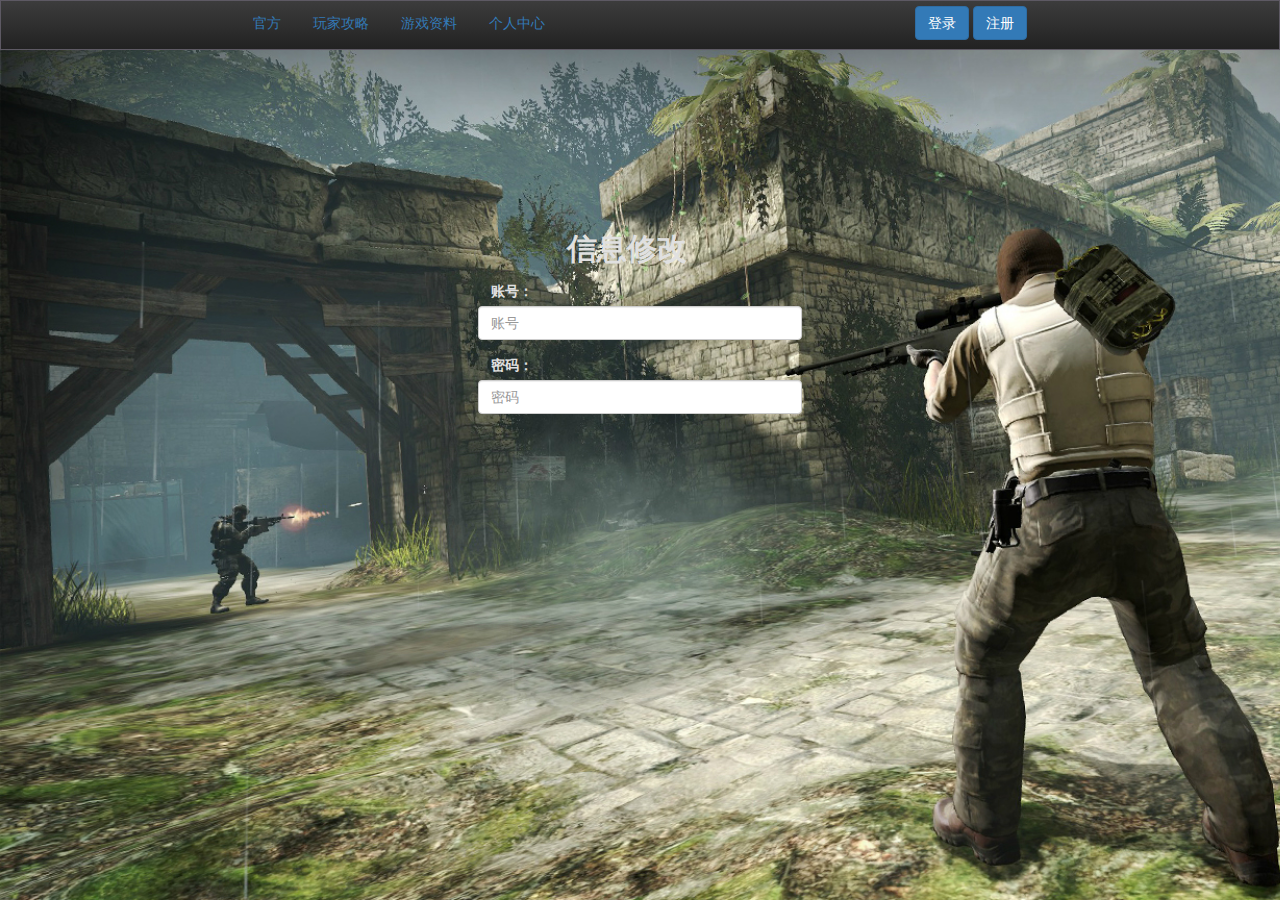
<file: gr.html>
<!DOCTYPE html>
<html lang="en">
<head>
    <meta charset="UTF-8">
    <meta http-equiv="X-UA-Compatible" content="IE=edge">
    <meta name="renderer" content="webkit">
    <meta name="viewport" content="width=device-width, initial-scale=1.0,maximum-scale=1.0,minimum=1.0,user-scalable=no">
    <link rel="shortcut icon" href="image/ooopic_1507533377.ico">
    <title>个人中心</title>
    <link rel="stylesheet" href="css/bootstrap.min.css" type="text/css">
    <link rel="stylesheet" href="css/gr.css">
    <link rel="stylesheet" href="css/style.css" type="text/css">
</head>
<body>
<!--导航页-->
<nav class="navbar navbar-inverse">
    <ul class="nav nav-pills" id="dis">
        <li role="presentation" class="active"><a href="index.html">官方</a></li>
        <li role="presentation"><a href="gl.html">玩家攻略</a></li>
        <li role="presentation"><a href="zl.html">游戏资料</a></li>
        <li role="presentation"><a href="gr.html">个人中心</a></li>
    </ul>
    <!-- 登录 -->
    <button type="button" class="btn btn-primary" data-toggle="modal" data-target=".bs-example-modal-sm">登录</button>
    <!--登录用户-->
    <div class="modal fade bs-example-modal-sm" tabindex="-1" role="dialog" aria-labelledby="mySmallModalLabel" id="dd" aria-hidden='true' data-backdrop='static'>
        <div class="modal-dialog modal-sm" role="document">
            <div class="modal-content">
                <div class="modal-header">
                    <button type="button" class="close" data-dismiss="modal" aria-hidden="true">
                        &times;
                    </button>
                    <h4 class="modal-title" id="myModalLabel">
                        登录
                    </h4>
                </div>
                <form action="" method="post">
                    <div class="form-group">
                        <label for="exampleInputEmail1">用户账号</label>
                        <input type="text" class="form-control" value="" id="exampleInputEmail1" placeholder="请输入用户账号" name="Name">
                    </div>
                    <div class="form-group">
                        <label for="exampleInputPassword1">用户密码</label>
                        <input type="password" class="form-control" id="exampleInputPassword1" placeholder="请输入用户密码" name="password">
                    </div>
                    <div class="modal-footer">
                        <button type="button" class="btn btn-default" data-dismiss="modal">关闭
                        </button>
                        <button type="submit" class="btn btn-default">提交</button>
                    </div>
                </form>
            </div>
        </div>
    </div>
    <!--注册-->
    <button type="button" class="btn btn-primary" data-toggle="modal" data-target=".bs-example-modal-sx">注册</button>
    <!--注册界面-->
    <div class="modal fade bs-example-modal-sx" tabindex="-1" role="dialog" aria-labelledby="mySmallModalLabel" id="qq" aria-hidden='true' data-backdrop='static'>
        <div class="modal-dialog modal-sm" role="document">
            <div class="modal-content">
                <div class="modal-header">
                    <button type="button" class="close" data-dismiss="modal" aria-label="Close"><span aria-hidden="true">&times;</span></button>
                    <h4 class="modal-title">注册</h4>
                </div>
                <form class="modal-body" action="" method="post">
                    <label for="exampleInputEmail1">用户账号</label>
                    <input type="text" class="form-control" id="exampleInputEmail2" placeholder="请输入用户账号" name="name">
                    <label for="exampleInputPassword1">用户密码</label>
                    <input type="password" class="form-control" id="exampleInputPassword2" placeholder="请输入用户密码" name="password">
                    <label for="exampleInputPassword1">确定用户密码</label>
                    <input type="password" class="form-control" id="exampleInputPassword2" placeholder="确定用户密码" name="password">
                    <label for="exampleInputPassword1">邮箱</label>
                    <input type="email" class="form-control" id="exampleInputPassword2" placeholder="请输入邮箱" name="email">
                    <label for="exampleInputPassword1">手机号</label>
                    <input type="text" class="form-control" id="exampleInputPassword2" placeholder="请输入手机号" name="shouji">
                    <div class="modal-footer">
                        <button type="button" class="btn btn-default" data-dismiss="modal">关闭</button>
                        <button type="submit" class="btn btn-primary">提交</button>
                    </div>
                </form>
            </div>
        </div>
    </div>
    <!--当缩小一定界面出现分行-->
    <button class="navbar-toggle" type="button" data-toggle="collapse" data-target=".bs-navbar-collapse" id="bl">
        <span class="sr-only">Toggle navigation</span>
        <span class="icon-bar"></span>
        <span class="icon-bar"></span>
        <span class="icon-bar"></span>
    </button>
</nav>
<!--个人中心-->
<form class="form-horizontal" action="" method="post">
    <p>信息修改</p>
    <div class="form-group">
        <label for="exampleInputEmail1">账号：</label>
        <input type="email" class="form-control" id="exampleInputEmail1" placeholder="账号">
    </div>
    <div class="form-group">
        <label for="exampleInputPassword1">密码：</label>
        <input type="password" class="form-control" id="exampleInputPassword1" placeholder="密码">
    </div>
</form>

<script src="js/jquery-3.3.1.min.js"></script>
<script src="js/style.js" type="text/javascript"></script>
<script src="js/bootstrap.min.js" type="text/javascript"></script>
</body>
</html>
</file>
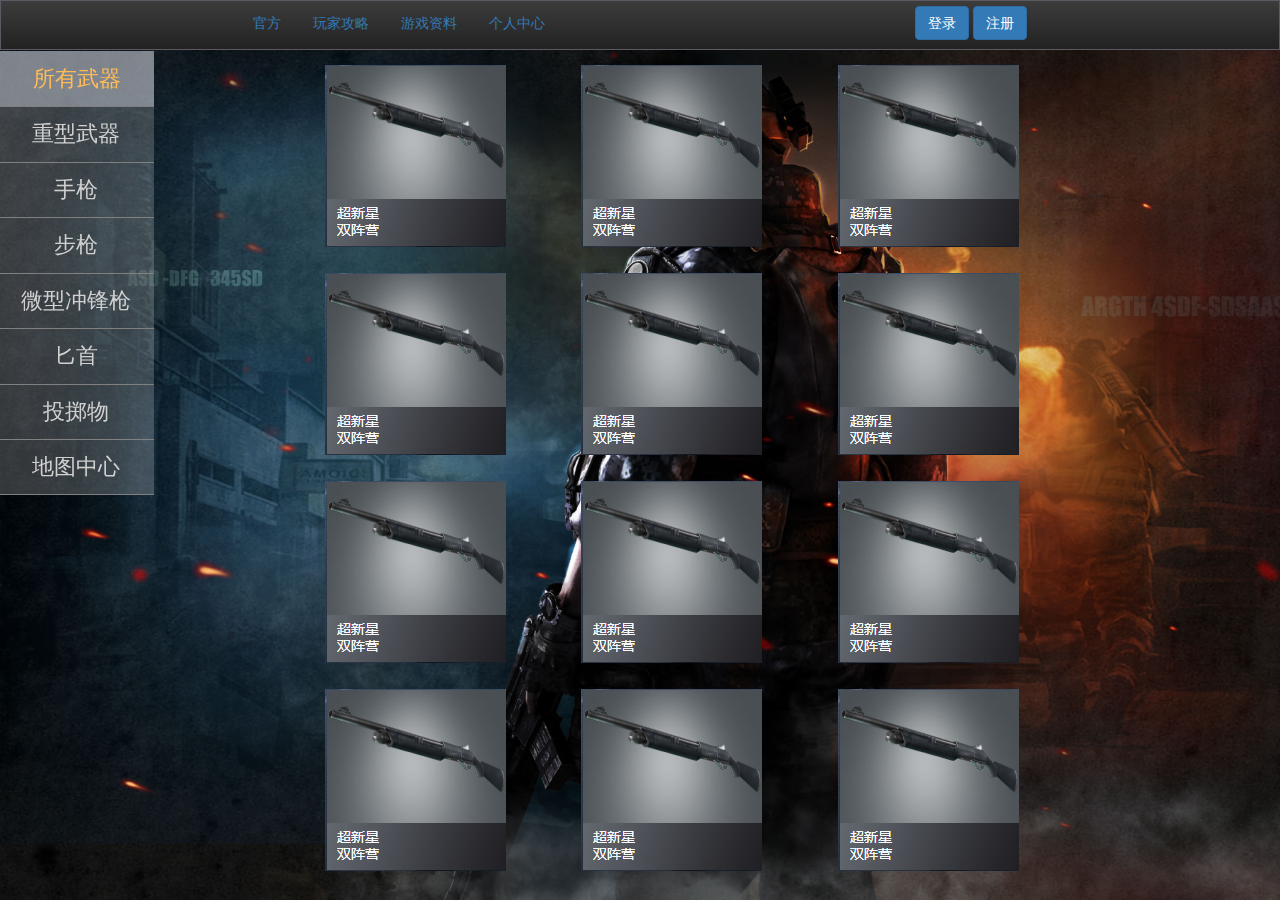
<file: zl.html>
<!DOCTYPE html>
<html lang="en">
<head>
    <meta charset="UTF-8">
    <meta http-equiv="X-UA-Compatible" content="IE=edge">
    <meta name="renderer" content="webkit">
    <meta name="viewport" content="width=device-width, initial-scale=1.0,maximum-scale=1.0,minimum=1.0,user-scalable=no">
    <link rel="shortcut icon" href="image/ooopic_1507533377.ico">
    <title>游戏资料</title>
    <link rel="stylesheet" href="css/bootstrap.min.css" type="text/css">
    <link rel="stylesheet" href="css/zl.css">
    <link rel="stylesheet" href="css/style.css" type="text/css">


</head>
<body>
<nav class="navbar navbar-inverse">
    <ul class="nav nav-pills" id="dis">
        <li role="presentation" class="active"><a href="index.html">官方</a></li>
        <li role="presentation"><a href="gl.html">玩家攻略</a></li>
        <li role="presentation"><a href="zl.html">游戏资料</a></li>
        <li role="presentation"><a href="gr.html">个人中心</a></li>
    </ul>
    <!-- 登录 -->
    <button type="button" class="btn btn-primary" data-toggle="modal" data-target=".bs-example-modal-sm">登录</button>
    <!--登录用户-->
    <div class="modal fade bs-example-modal-sm" tabindex="-1" role="dialog" aria-labelledby="mySmallModalLabel" id="dd" aria-hidden='true' data-backdrop='static'>
        <div class="modal-dialog modal-sm" role="document">
            <div class="modal-content">
                <div class="modal-header">
                    <button type="button" class="close" data-dismiss="modal" aria-hidden="true">
                        &times;
                    </button>
                    <h4 class="modal-title" id="myModalLabel">
                        登录
                    </h4>
                </div>
                <form action="" method="post">
                    <div class="form-group">
                        <label for="exampleInputEmail1">用户账号</label>
                        <input type="text" class="form-control" value="" id="exampleInputEmail1" placeholder="请输入用户账号" name="Name">
                    </div>
                    <div class="form-group">
                        <label for="exampleInputPassword1">用户密码</label>
                        <input type="password" class="form-control" id="exampleInputPassword1" placeholder="请输入用户密码" name="password">
                    </div>
                    <div class="modal-footer">
                        <button type="button" class="btn btn-default" data-dismiss="modal">关闭
                        </button>
                        <button type="submit" class="btn btn-default">提交</button>
                    </div>
                </form>
            </div>
        </div>
    </div>
    <!--注册-->
    <button type="button" class="btn btn-primary" data-toggle="modal" data-target=".bs-example-modal-sx">注册</button>
    <!--注册界面-->
    <div class="modal fade bs-example-modal-sx" tabindex="-1" role="dialog" aria-labelledby="mySmallModalLabel" id="qq" aria-hidden='true' data-backdrop='static'>
        <div class="modal-dialog modal-sm" role="document">
            <div class="modal-content">
                <div class="modal-header">
                    <button type="button" class="close" data-dismiss="modal" aria-label="Close"><span aria-hidden="true">&times;</span></button>
                    <h4 class="modal-title">注册</h4>
                </div>
                <form class="modal-body" action="" method="post">
                    <label for="exampleInputEmail1">用户账号</label>
                    <input type="text" class="form-control" id="exampleInputEmail2" placeholder="请输入用户账号" name="name">
                    <label for="exampleInputPassword1">用户密码</label>
                    <input type="password" class="form-control" id="exampleInputPassword2" placeholder="请输入用户密码" name="password">
                    <label for="exampleInputPassword1">确定用户密码</label>
                    <input type="password" class="form-control" id="exampleInputPassword2" placeholder="确定用户密码" name="password">
                    <label for="exampleInputPassword1">邮箱</label>
                    <input type="email" class="form-control" id="exampleInputPassword2" placeholder="请输入邮箱" name="email">
                    <label for="exampleInputPassword1">手机号</label>
                    <input type="text" class="form-control" id="exampleInputPassword2" placeholder="请输入手机号" name="shouji">
                    <div class="modal-footer">
                        <button type="button" class="btn btn-default" data-dismiss="modal">关闭</button>
                        <button type="submit" class="btn btn-primary">提交</button>
                    </div>
                </form>
            </div>
        </div>
    </div>
    <!--当缩小一定界面出现分行-->
    <button class="navbar-toggle" type="button" data-toggle="collapse" data-target=".bs-navbar-collapse" id="bl">
        <span class="sr-only">Toggle navigation</span>
        <span class="icon-bar"></span>
        <span class="icon-bar"></span>
        <span class="icon-bar"></span>
    </button>
</nav>
<!--武器分页-->
<div class="fdd">
    <!-- Nav tabs -->
    <ul class="nav nav-tabs" role="tablist">
        <li role="presentation" class="active"><a href="#home" aria-controls="home" role="tab" data-toggle="tab">所有武器</a></li>
        <li role="presentation"><a href="#profile" aria-controls="profile" role="tab" data-toggle="tab">重型武器</a></li>
        <li role="presentation"><a href="#messages" aria-controls="messages" role="tab" data-toggle="tab">手枪</a></li>
        <li role="presentation"><a href="#settings" aria-controls="settings" role="tab" data-toggle="tab">步枪</a></li>
        <li role="presentation"><a href="#wei" aria-controls="settings" role="tab" data-toggle="tab">微型冲锋枪</a></li>
        <li role="presentation"><a href="#bi" aria-controls="settings" role="tab" data-toggle="tab">匕首</a></li>
        <li role="presentation"><a href="#tou" aria-controls="settings" role="tab" data-toggle="tab">投掷物</a></li>
        <li role="presentation"><a href="#di" aria-controls="settings" role="tab" data-toggle="tab">地图中心</a></li>
    </ul>

    <!-- Tab panes -->
    <!--所有武器-->
    <div class="tab-content">
        <div role="tabpanel" class="tab-pane active" id="home">
            <a href="#" class="bt" data-toggle="modal" data-target="#myMod"><img src="image/XR2AST7ST{W52EA9X{FDSR9.png"></a>
            <a href="#" class="bt" data-toggle="modal" data-target="#myMod"><img src="image/XR2AST7ST{W52EA9X{FDSR9.png"></a>
            <a href="#" class="bt" data-toggle="modal" data-target="#myMod"><img src="image/XR2AST7ST{W52EA9X{FDSR9.png"></a>
            <a href="#" class="bt" data-toggle="modal" data-target="#myMod"><img src="image/XR2AST7ST{W52EA9X{FDSR9.png"></a>
            <a href="#" class="bt" data-toggle="modal" data-target="#myMod"><img src="image/XR2AST7ST{W52EA9X{FDSR9.png"></a>
            <a href="#" class="bt" data-toggle="modal" data-target="#myMod"><img src="image/XR2AST7ST{W52EA9X{FDSR9.png"></a>
            <a href="#" class="bt" data-toggle="modal" data-target="#myMod"><img src="image/XR2AST7ST{W52EA9X{FDSR9.png"></a>
            <a href="#" class="bt" data-toggle="modal" data-target="#myMod"><img src="image/XR2AST7ST{W52EA9X{FDSR9.png"></a>
            <a href="#" class="bt" data-toggle="modal" data-target="#myMod"><img src="image/XR2AST7ST{W52EA9X{FDSR9.png"></a>
            <a href="#" class="bt" data-toggle="modal" data-target="#myMod"><img src="image/XR2AST7ST{W52EA9X{FDSR9.png"></a>
            <a href="#" class="bt" data-toggle="modal" data-target="#myMod"><img src="image/XR2AST7ST{W52EA9X{FDSR9.png"></a>
            <a href="#" class="bt" data-toggle="modal" data-target="#myMod"><img src="image/XR2AST7ST{W52EA9X{FDSR9.png"></a>
        </div>
        <!--所有武器介绍-->
        <div class="modal fade" id="myMod" tabindex="-1" role="dialog" aria-labelledby="myModalLabel">
            <div class="modal-dialog" role="document">
                <div class="modal-content">
                    <div class="modal-header">
                        <button type="button" class="close" data-dismiss="modal" aria-label="Close"><span aria-hidden="true">&times;</span></button>
                        <h4 class="modal-title" id="myModalLabel">超新星 双阵营</h4>
                    </div>
                    <div class="modal-bodyi">
                        <img src="image/XR2AST7ST{W52EA9X{FDSR9.png">
                        <br/>费用: $1200<br/>弹药： 8/32<br/>击杀奖励： 300%<br/>名称：NOVA<br/>武器所属：双阵营<br/>
                        伤害：243<br/>容弹量：8/32<br/>护甲穿透力：50%<br/>优点：近战威力大、便宜<br/>缺点：换弹慢、伤害衰减大
                    </div>
                    <div class="modal-footer">
                        <button type="button" class="btn btn-default" data-dismiss="modal">关闭</button>
                    </div>
                </div>
            </div>
        </div>
<!--重型武器-->
        <div role="tabpanel" class="tab-pane" id="profile">
            <a href="#" class="bt" data-toggle="modal" data-target="#myMoa"><img src="image/2A]21LEER~7S)61DE{WSU@K.png"></a>
            <a href="#" class="bt" data-toggle="modal" data-target="#myMoa"><img src="image/2A]21LEER~7S)61DE{WSU@K.png"></a>
            <a href="#" class="bt" data-toggle="modal" data-target="#myMoa"><img src="image/2A]21LEER~7S)61DE{WSU@K.png"></a>
            <a href="#" class="bt" data-toggle="modal" data-target="#myMoa"><img src="image/2A]21LEER~7S)61DE{WSU@K.png"></a>
            <a href="#" class="bt" data-toggle="modal" data-target="#myMoa"><img src="image/2A]21LEER~7S)61DE{WSU@K.png"></a>
            <a href="#" class="bt" data-toggle="modal" data-target="#myMoa"><img src="image/2A]21LEER~7S)61DE{WSU@K.png"></a>
            <a href="#" class="bt" data-toggle="modal" data-target="#myMoa"><img src="image/2A]21LEER~7S)61DE{WSU@K.png"></a>
            <a href="#" class="bt" data-toggle="modal" data-target="#myMoa"><img src="image/2A]21LEER~7S)61DE{WSU@K.png"></a>
            <a href="#" class="bt" data-toggle="modal" data-target="#myMoa"><img src="image/2A]21LEER~7S)61DE{WSU@K.png"></a>
            <a href="#" class="bt" data-toggle="modal" data-target="#myMoa"><img src="image/2A]21LEER~7S)61DE{WSU@K.png"></a>
            <a href="#" class="bt" data-toggle="modal" data-target="#myMoa"><img src="image/2A]21LEER~7S)61DE{WSU@K.png"></a>
            <a href="#" class="bt" data-toggle="modal" data-target="#myMoa"><img src="image/2A]21LEER~7S)61DE{WSU@K.png"></a>
        </div>
        <!--重型武器介绍-->
        <div class="modal fade" id="myMoa" tabindex="-1" role="dialog" aria-labelledby="myModalLabel">
            <div class="modal-dialog" role="document">
                <div class="modal-content">
                    <div class="modal-header">
                        <button type="button" class="close" data-dismiss="modal" aria-label="Close"><span aria-hidden="true">&times;</span></button>
                        <h4 class="modal-title" id="myModalLabel">MAG_7 CT</h4>
                    </div>
                    <div class="modal-bodyi">
                        <img src="image/2A]21LEER~7S)61DE{WSU@K.png">
                        <br/>费用: $1800<br/>弹药： 5/32<br/>击杀奖励： 300%<br/>名称：Mag-7<br/>武器所属：CT阵营<br/>
                        伤害：240<br/>容弹量：5/32<br/>护甲穿透力：75%<br/>优点：弹仓式装弹、近距离威力大<br/>缺点：伤害衰减大、价格贵、子弹少
                    </div>
                    <div class="modal-footer">
                        <button type="button" class="btn btn-default" data-dismiss="modal">关闭</button>
                    </div>
                </div>
            </div>
        </div>
        <!--手枪-->
        <div role="tabpanel" class="tab-pane" id="messages">
            <a href="#" class="bt" data-toggle="modal" data-target="#myMos"><img src="image/TPU6ZGH.png"></a>
            <a href="#" class="bt" data-toggle="modal" data-target="#myMos"><img src="image/TPU6ZGH.png"></a>
            <a href="#" class="bt" data-toggle="modal" data-target="#myMos"><img src="image/TPU6ZGH.png"></a>
            <a href="#" class="bt" data-toggle="modal" data-target="#myMos"><img src="image/TPU6ZGH.png"></a>
            <a href="#" class="bt" data-toggle="modal" data-target="#myMos"><img src="image/TPU6ZGH.png"></a>
            <a href="#" class="bt" data-toggle="modal" data-target="#myMos"><img src="image/TPU6ZGH.png"></a>
            <a href="#" class="bt" data-toggle="modal" data-target="#myMos"><img src="image/TPU6ZGH.png"></a>
            <a href="#" class="bt" data-toggle="modal" data-target="#myMos"><img src="image/TPU6ZGH.png"></a>
            <a href="#" class="bt" data-toggle="modal" data-target="#myMos"><img src="image/TPU6ZGH.png"></a>
            <a href="#" class="bt" data-toggle="modal" data-target="#myMos"><img src="image/TPU6ZGH.png"></a>
            <a href="#" class="bt" data-toggle="modal" data-target="#myMos"><img src="image/TPU6ZGH.png"></a>
            <a href="#" class="bt" data-toggle="modal" data-target="#myMos"><img src="image/TPU6ZGH.png"></a>
        </div>
        <!--手枪介绍-->
        <div class="modal fade" id="myMos" tabindex="-1" role="dialog" aria-labelledby="myModalLabel">
            <div class="modal-dialog" role="document">
                <div class="modal-content">
                    <div class="modal-header">
                        <button type="button" class="close" data-dismiss="modal" aria-label="Close"><span aria-hidden="true">&times;</span></button>
                        <h4 class="modal-title" id="myModalLabel">双持贝瑞塔 双阵营</h4>
                    </div>
                    <div class="modal-bodyi">
                        <img src="image/TPU6ZGH.png">
                        <br/>费用: $500<br/>弹药： 30/120<br/>击杀奖励： 默认<br/>名称：Berettas<br/>武器所属：T专用<br/>
                        伤害：38<br/>容弹量：30/120<br/>护甲穿透力：52<br/>优点子弹多、射速快<br/>缺点伤害低、换弹时间慢
                    </div>
                    <div class="modal-footer">
                        <button type="button" class="btn btn-default" data-dismiss="modal">关闭</button>
                    </div>
                </div>
            </div>
        </div>
        <!--步枪-->
        <div role="tabpanel" class="tab-pane" id="settings">
            <a href="#" class="bt" data-toggle="modal" data-target="#myMof"><img src="image/M4A1.png"></a>
            <a href="#" class="bt" data-toggle="modal" data-target="#myMof"><img src="image/M4A1.png"></a>
            <a href="#" class="bt" data-toggle="modal" data-target="#myMof"><img src="image/M4A1.png"></a>
            <a href="#" class="bt" data-toggle="modal" data-target="#myMof"><img src="image/M4A1.png"></a>
            <a href="#" class="bt" data-toggle="modal" data-target="#myMof"><img src="image/M4A1.png"></a>
            <a href="#" class="bt" data-toggle="modal" data-target="#myMof"><img src="image/M4A1.png"></a>
            <a href="#" class="bt" data-toggle="modal" data-target="#myMof"><img src="image/M4A1.png"></a>
            <a href="#" class="bt" data-toggle="modal" data-target="#myMof"><img src="image/M4A1.png"></a>
            <a href="#" class="bt" data-toggle="modal" data-target="#myMof"><img src="image/M4A1.png"></a>
            <a href="#" class="bt" data-toggle="modal" data-target="#myMof"><img src="image/M4A1.png"></a>
            <a href="#" class="bt" data-toggle="modal" data-target="#myMof"><img src="image/M4A1.png"></a>
            <a href="#" class="bt" data-toggle="modal" data-target="#myMof"><img src="image/M4A1.png"></a>
        </div>
        <!--步枪介绍-->
        <div class="modal fade" id="myMof" tabindex="-1" role="dialog" aria-labelledby="myModalLabel">
            <div class="modal-dialog" role="document">
                <div class="modal-content">
                    <div class="modal-header">
                        <button type="button" class="close" data-dismiss="modal" aria-label="Close"><span aria-hidden="true">&times;</span></button>
                        <h4 class="modal-title" id="myModalLabel">M4A1消音版 CT</h4>
                    </div>
                    <div class="modal-bodyi">
                        <img src="image/M4A1.png">
                        <br/>费用: $500<br/>弹药： 30/120<br/>击杀奖励： 默认<br/>名称：Berettas<br/>武器所属：T专用<br/>
                        伤害：38<br/>容弹量：30/120<br/>护甲穿透力：52<br/>优点子弹多、射速快<br/>缺点伤害低、换弹时间慢
                    </div>
                    <div class="modal-footer">
                        <button type="button" class="btn btn-default" data-dismiss="modal">关闭</button>
                    </div>
                </div>
            </div>
        </div>
        <!--微型冲锋枪-->
        <div role="tabpanel" class="tab-pane" id="wei">
            <a href="#" class="bt" data-toggle="modal" data-target="#myMog"><img src="image/77W85I)DY{`[G_2HUX[(NBO.png"></a>
            <a href="#" class="bt" data-toggle="modal" data-target="#myMog"><img src="image/77W85I)DY{`[G_2HUX[(NBO.png"></a>
            <a href="#" class="bt" data-toggle="modal" data-target="#myMog"><img src="image/77W85I)DY{`[G_2HUX[(NBO.png"></a>
            <a href="#" class="bt" data-toggle="modal" data-target="#myMog"><img src="image/77W85I)DY{`[G_2HUX[(NBO.png"></a>
            <a href="#" class="bt" data-toggle="modal" data-target="#myMog"><img src="image/77W85I)DY{`[G_2HUX[(NBO.png"></a>
            <a href="#" class="bt" data-toggle="modal" data-target="#myMog"><img src="image/77W85I)DY{`[G_2HUX[(NBO.png"></a>
            <a href="#" class="bt" data-toggle="modal" data-target="#myMog"><img src="image/77W85I)DY{`[G_2HUX[(NBO.png"></a>
            <a href="#" class="bt" data-toggle="modal" data-target="#myMog"><img src="image/77W85I)DY{`[G_2HUX[(NBO.png"></a>
            <a href="#" class="bt" data-toggle="modal" data-target="#myMog"><img src="image/77W85I)DY{`[G_2HUX[(NBO.png"></a>
            <a href="#" class="bt" data-toggle="modal" data-target="#myMog"><img src="image/77W85I)DY{`[G_2HUX[(NBO.png"></a>
            <a href="#" class="bt" data-toggle="modal" data-target="#myMog"><img src="image/77W85I)DY{`[G_2HUX[(NBO.png"></a>
            <a href="#" class="bt" data-toggle="modal" data-target="#myMog"><img src="image/77W85I)DY{`[G_2HUX[(NBO.png"></a>
        </div>
        <!--微型冲锋枪介绍-->
        <div class="modal fade" id="myMog" tabindex="-1" role="dialog" aria-labelledby="myModalLabel">
            <div class="modal-dialog" role="document">
                <div class="modal-content">
                    <div class="modal-header">
                        <button type="button" class="close" data-dismiss="modal" aria-label="Close"><span aria-hidden="true">&times;</span></button>
                        <h4 class="modal-title" id="myModalLabel">MP9 CT</h4>
                    </div>
                    <div class="modal-bodyi">
                        <img src="image/77W85I)DY{`[G_2HUX[(NBO.png">
                        <br/>费用: $500<br/>弹药： 30/120<br/>击杀奖励： 默认<br/>名称：Berettas<br/>武器所属：T专用<br/>
                        伤害：38<br/>容弹量：30/120<br/>护甲穿透力：52<br/>优点子弹多、射速快<br/>缺点伤害低、换弹时间慢
                    </div>
                    <div class="modal-footer">
                        <button type="button" class="btn btn-default" data-dismiss="modal">关闭</button>
                    </div>
                </div>
            </div>
        </div>
        <!--匕首-->
        <div role="tabpanel" class="tab-pane" id="bi">
            <a href="#" class="bt" data-toggle="modal" data-target="#myMoh"><img src="image/PGZDH8CFT6D[VPA8DAH~(]G.png"></a>
            <a href="#" class="bt" data-toggle="modal" data-target="#myMoh"><img src="image/PGZDH8CFT6D[VPA8DAH~(]G.png"></a>
            <a href="#" class="bt" data-toggle="modal" data-target="#myMoh"><img src="image/PGZDH8CFT6D[VPA8DAH~(]G.png"></a>
            <a href="#" class="bt" data-toggle="modal" data-target="#myMoh"><img src="image/PGZDH8CFT6D[VPA8DAH~(]G.png"></a>
            <a href="#" class="bt" data-toggle="modal" data-target="#myMoh"><img src="image/PGZDH8CFT6D[VPA8DAH~(]G.png"></a>
            <a href="#" class="bt" data-toggle="modal" data-target="#myMoh"><img src="image/PGZDH8CFT6D[VPA8DAH~(]G.png"></a>
            <a href="#" class="bt" data-toggle="modal" data-target="#myMoh"><img src="image/PGZDH8CFT6D[VPA8DAH~(]G.png"></a>
            <a href="#" class="bt" data-toggle="modal" data-target="#myMoh"><img src="image/PGZDH8CFT6D[VPA8DAH~(]G.png"></a>
            <a href="#" class="bt" data-toggle="modal" data-target="#myMoh"><img src="image/PGZDH8CFT6D[VPA8DAH~(]G.png"></a>
            <a href="#" class="bt" data-toggle="modal" data-target="#myMoh"><img src="image/PGZDH8CFT6D[VPA8DAH~(]G.png"></a>
            <a href="#" class="bt" data-toggle="modal" data-target="#myMoh"><img src="image/PGZDH8CFT6D[VPA8DAH~(]G.png"></a>
            <a href="#" class="bt" data-toggle="modal" data-target="#myMoh"><img src="image/PGZDH8CFT6D[VPA8DAH~(]G.png"></a>
        </div>
        <!--匕首介绍-->
        <div class="modal fade" id="myMoh" tabindex="-1" role="dialog" aria-labelledby="myModalLabel">
            <div class="modal-dialog" role="document">
                <div class="modal-content">
                    <div class="modal-header">
                        <button type="button" class="close" data-dismiss="modal" aria-label="Close"><span aria-hidden="true">&times;</span></button>
                        <h4 class="modal-title" id="myModalLabel">反恐精英匕首</h4>
                    </div>
                    <div class="modal-bodyi">
                        <img src="image/PGZDH8CFT6D[VPA8DAH~(]G.png">
                        <br/>永久可用，杀人于悄无声息之中。主要攻击（鼠标左键）出手速度快但伤害较低，次要攻击（鼠标右键）
                        出手速度较慢但伤害较高。对敌人背刺能使玩家在悄无声息中造成“秒杀”，使用匕首击杀将获得1500的金钱奖励。
                    </div>
                    <div class="modal-footer">
                        <button type="button" class="btn btn-default" data-dismiss="modal">关闭</button>
                    </div>
                </div>
            </div>
        </div>
        <!--投掷物-->
        <div role="tabpanel" class="tab-pane" id="tou">
            <a href="#" class="bt" data-toggle="modal" data-target="#myMoj"><img src="image/4FfGNbqGqqm.png"></a>
            <a href="#" class="bt" data-toggle="modal" data-target="#myMoj"><img src="image/4FfGNbqGqqm.png"></a>
            <a href="#" class="bt" data-toggle="modal" data-target="#myMoj"><img src="image/4FfGNbqGqqm.png"></a>
            <a href="#" class="bt" data-toggle="modal" data-target="#myMoj"><img src="image/4FfGNbqGqqm.png"></a>
            <a href="#" class="bt" data-toggle="modal" data-target="#myMoj"><img src="image/4FfGNbqGqqm.png"></a>
            <a href="#" class="bt" data-toggle="modal" data-target="#myMoj"><img src="image/4FfGNbqGqqm.png"></a>
            <a href="#" class="bt" data-toggle="modal" data-target="#myMoj"><img src="image/4FfGNbqGqqm.png"></a>
            <a href="#" class="bt" data-toggle="modal" data-target="#myMoj"><img src="image/4FfGNbqGqqm.png"></a>
            <a href="#" class="bt" data-toggle="modal" data-target="#myMoj"><img src="image/4FfGNbqGqqm.png"></a>
            <a href="#" class="bt" data-toggle="modal" data-target="#myMoj"><img src="image/4FfGNbqGqqm.png"></a>
            <a href="#" class="bt" data-toggle="modal" data-target="#myMoj"><img src="image/4FfGNbqGqqm.png"></a>
            <a href="#" class="bt" data-toggle="modal" data-target="#myMoj"><img src="image/4FfGNbqGqqm.png"></a>
        </div>
        <!--投掷物介绍-->
        <div class="modal fade" id="myMoj" tabindex="-1" role="dialog" aria-labelledby="myModalLabel">
            <div class="modal-dialog" role="document">
                <div class="modal-content">
                    <div class="modal-header">
                        <button type="button" class="close" data-dismiss="modal" aria-label="Close"><span aria-hidden="true">&times;</span></button>
                        <h4 class="modal-title" id="myModalLabel">诱饵手雷</h4>
                    </div>
                    <div class="modal-bodyi">
                        <img src="image/4FfGNbqGqqm.png">
                        <br/>费用：$50<br/>一个干扰型武器，能模仿枪械的开火声音。
                    </div>
                    <div class="modal-footer">
                        <button type="button" class="btn btn-default" data-dismiss="modal">关闭</button>
                    </div>
                </div>
            </div>
        </div>
        <!--地图-->
        <div role="tabpanel" class="tab-pane" id="di">
            <a href="#" class="bt" data-toggle="modal" data-target="#myMok"><img src="image/9k=.jpg"></a>
            <a href="#" class="bt" data-toggle="modal" data-target="#myMok"><img src="image/9k=.jpg"></a>
            <a href="#" class="bt" data-toggle="modal" data-target="#myMok"><img src="image/9k=.jpg"></a>
            <a href="#" class="bt" data-toggle="modal" data-target="#myMok"><img src="image/9k=.jpg"></a>
            <a href="#" class="bt" data-toggle="modal" data-target="#myMok"><img src="image/9k=.jpg"></a>
            <a href="#" class="bt" data-toggle="modal" data-target="#myMok"><img src="image/9k=.jpg"></a>
            <a href="#" class="bt" data-toggle="modal" data-target="#myMok"><img src="image/9k=.jpg"></a>
            <a href="#" class="bt" data-toggle="modal" data-target="#myMok"><img src="image/9k=.jpg"></a>
            <a href="#" class="bt" data-toggle="modal" data-target="#myMok"><img src="image/9k=.jpg"></a>
            <a href="#" class="bt" data-toggle="modal" data-target="#myMok"><img src="image/9k=.jpg"></a>
            <a href="#" class="bt" data-toggle="modal" data-target="#myMok"><img src="image/9k=.jpg"></a>
            <a href="#" class="bt" data-toggle="modal" data-target="#myMok"><img src="image/9k=.jpg"></a>
        </div>
        <div class="modal fade" id="myMok" tabindex="-1" role="dialog" aria-labelledby="myModalLabel">
            <div class="modal-dialog" role="document">
                <div class="modal-content">
                    <div class="modal-header">
                        <button type="button" class="close" data-dismiss="modal" aria-label="Close"><span aria-hidden="true">&times;</span></button>
                        <h4 class="modal-title" id="myModalLabel">炼狱小镇</h4>
                    </div>
                    <div class="modal-bodyi">
                        <img src="image/9k=.jpg" style="width: 560px;">
                        <br/>炼狱小镇是炸弹地图场景。在炼狱小镇中，T要尝试炸毁两个通过小镇且关键的天然气管道，而CT则需要阻止他们毁坏输气管道。
                        这个版本的地图上有一些视觉上的改进，但没有太大的变化。地图中可以看到干草堆和鱼塘，同时也加入了核燃料桶。天空也进行了类似于CT1.0的调整。
                        炼狱小镇的CT原型来自英国特种空勤团，T原型来自分裂分子。
                    </div>
                    <div class="modal-footer">
                        <button type="button" class="btn btn-default" data-dismiss="modal">关闭</button>
                    </div>
                </div>
            </div>
        </div>
    </div>

</div>




<script src="js/jquery-3.3.1.min.js"></script>
<script src="js/style.js" type="text/javascript"></script>
<script src="js/bootstrap.min.js" type="text/javascript"></script>
</body>
</html>
</file>
<file: css/gr.css>
body{
    background: url("../image/034f3fea5314b76f64d81970412f2025.jpg") no-repeat;
    background-size: cover;
    background-attachment: fixed;
}
.form-horizontal{
    width: 294px;
    margin: auto;
    position: relative;
    top: 228px;
}
.form-horizontal p{
    font-size: 30px;
    color: #e0e0e0;
}
label{
    color: #e0e0e0;
}
</file>
<file: css/style.css>
html{
    cursor:url("../image/link1.cur"),default;
    font-size: 12px;
}
a:hover,button:hover{
    cursor: url("../image/link2.cur"),default;
}
.nav>li>a:focus, .nav>li>a:hover{
    background-color: transparent;
}
.navbar-inverse{
    position: fixed;
    margin-bottom: 0;
    width: 100%;
    z-index: 1;
}
.btn{
    margin-top: 5px;
}
.btn:focus{
    outline: 0;
}
label{
    margin-left: 13px;
}
/*巨幕*/
#content{
    background-image: url("../image/55_104512_9489.jpg");
    background-size: cover;
    height: 700px;
}
#content h1,p{
    color: #878a78;
    font-family: '黑体';
    padding-left: 74px;
    font-weight: bold;
}
.leed a{
    display: block;
    border: 1px solid #656565;
    font-size: 2rem;
    float: left;
    margin: 9px;
    margin-top: 15px;
    color: #00adff;
}
.leed a:hover{
    color: #7c68ce;
}
.col-xs-6{
    margin: 6px !important;
    padding: 0 !important;
    width: 33% !important;
    margin-left: 10% !important;
}
.col-xs-6 h1{
    text-align: center;
}
/*@font-face {
    font-family: 'myfont';
    src: url("../fonts/TTENuoJ_0.ttf");
}*/
blockquote{
    border-left: 1px solid #eee;
    padding-left: 0;
}
.row{
    width: 91%;
    margin: auto;
}
/*导航*/
.navbar-inverse{
    border-color: #5d5963;
    background-image: -webkit-gradient(linear,left top,left bottom,from(#3c3c3c),to(#222));
}
.nav-pills{
    margin-left: 237px;
    float: left;
    width: 53%;
}
.nav>li>a{
    padding: 12px 15px;
}
.nav-pills>li.active>a, .nav-pills>li.active>a:focus, .nav-pills>li.active>a:hover{
    background-color: transparent;
    color: #337ab7;
}
.nav-pills li a:hover{
    background: transparent;
}
.navbar-toggle{
    border: 1px solid red;
}
.lead{
    font-size: 20px;
    font-weight: bold;
    margin-bottom: 0;
}

/*遮阴*/
.modal-backdrop{
    z-index: 0;
}
/*手动滑图*/
.row-1{
    width: 100%;
}
.swiper-container{
    z-index: 0 !important;
}
.swiper-container h1{
    text-align: center;
    font-family: mycs;
}
@font-face {
    font-family: mycs;
    src: url("../fonts/TTENuoJ_0.ttf");
}
.col-md-1 div{
    text-align: center;
    font-weight: bold;
}
.hid{
    width: 97%;
    margin: auto;
    overflow: hidden;
    height: 122px;
    margin-bottom: 63px;
}
.col-md-1{
    width: 157px;
    float: left;
    overflow: hidden;
}
.col-md-1 img{
    overflow: hidden;
}
.klogo-1{
    background: url("../image/u=917443024,4064903481&fm=27&gp=0.jpg") no-repeat;
    background-size: 100% 100%;
    height: 100px;
    width: 176px;
    display: inline-block;
    filter: grayscale(1);
}
.klogo-2{
    background: url("../image/034f3fea5314b76f64d81970412f2025.jpg") no-repeat;
    background-size: 100% 100%;
    height: 100px;
    width: 176px;
    display: inline-block;
    filter: grayscale(1);
}
.klogo-3{
    background: url("../image/55_104512_9489.jpg") no-repeat;
    background-size: 100% 100%;
    height: 100px;
    width: 176px;
    display: inline-block;
    filter: grayscale(1);
}
.klogo-4{
    background: url("../image/4860403_155117274000_2.jpg") no-repeat;
    background-size: 100% 100%;
    height: 100px;
    width: 176px;
    display: inline-block;
    filter: grayscale(1);
}
.klogo-5{
    background: url("../image/timg1.jpg") no-repeat;
    background-size: 100% 100%;
    height: 100px;
    width: 176px;
    display: inline-block;
    filter: grayscale(1);
}
.klogo-6{
    background: url("../image/timg.jpg") no-repeat;
    background-size: 100% 100%;
    height: 100px;
    width: 176px;
    display: inline-block;
    filter: grayscale(1);
}
.klogo-7{
    background: url("../image/u=917443024,4064903481&fm=27&gp=0.jpg") no-repeat;
    background-size: 100% 100%;
    height: 100px;
    width: 176px;
    display: inline-block;
    filter: grayscale(1);
}
.klogo-8{
    background: url("../image/u=917443024,4064903481&fm=27&gp=0.jpg") no-repeat;
    background-size: 100% 100%;
    height: 100px;
    width: 176px;
    display: inline-block;
    filter: grayscale(1);
}
.klogo-1:hover,.klogo-2:hover,.klogo-3:hover,.klogo-4:hover,.klogo-5:hover,
.klogo-6:hover,.klogo-7:hover,.klogo-8:hover{
    filter: grayscale(0);
}
/*底部*/
.navbar-fixed-bottom{
    position: static;
    border-color: #5d5963;
    background-image: -webkit-gradient(linear,left top,left bottom,from(#3c3c3c),to(#222));
    width: 100%;
}
.navbar-fixed-bottom .box{
    box-sizing: border-box;
    width: 50%;
    float: left;
}
.img-rounded{
    float: left;
    margin-left: 15%;
}
.breadcrumb{
    background-color: transparent;
    font-size: 12px;
    margin-bottom: 7px;
    line-height: 0;
    color: #828282;
    white-space: nowrap;
    text-overflow: ellipsis;
    overflow: hidden;
    position: relative;
    top: 30px;
}
.breadcrumb li,.breadcrumb li a{
    color: #828282;
}
.breadcrumb li a:hover{
    text-decoration: none;
    color: #eb9316;
}
/*导航变化*/
@media (max-width: 768px) {
    #dis,#bl{
        background-color: #000000;
        border: solid 1px #563d7c;
    }
    .nav-pills{
        display: none;
        position: absolute;
        top: 50px;
        width: 100%;
        right: 0;
        background-image: -webkit-gradient(linear,left top,left bottom,from(#3c3c3c),to(#222));
    }
    .nav-pills .active>a{
        display: none;
    }
    .nav>li{
        width: 100%;
    }
    .btn{
        margin-left: 15px;
    }
    .container{
        text-align: center;
        padding-top: 175px;
    }
    .col-xs-6 h1{
        font-size: 13px;
    }
    .img-rounded{
        display: none;
    }
    .breadcrumb{
        position: relative;
        top: 0;
    }
    .box{
        width: 100% !important;
    }
    .leed{
        margin-left: 49px;
    }
    .swiper-container h1{
        font-size: 17px;
    }
}
@media (min-width: 768px) {
    .navbar{
        border-radius: 0;
    }
}
@media (min-width: 1000px) {
    .nav-pills{
        display: block !important;
    }
    @media (min-width: 768px) {
        .modal-sm{
            width: 467px;
        }
    }
}
/*巨幕*/
@media (min-width: 768px) {
    .bs-masthead{
        padding-top: 140px;
    }
}
/*主要内容*/
@media (min-width: 992px) {
    .col-md-1{
        width: 12.333333%;
        overflow: hidden;
    }
}
/*主要图片*/
</file>
<file: css/zl.css>
html{
    font-size: 12px;
}
body{
    background: url("../image/55_104512_9489.jpg") no-repeat;
    background-size: cover;
    background-attachment: fixed;
}
/*武器分页*/
.fdd{
    position: relative;
    top: 51px;
}
.nav-tabs{
    border: 0;
    background: rgba(255,255,255,0.2);
    width: 12%;
    position: fixed;
}
.nav-tabs li{
    font-size: 22px;
    border-bottom: 1px solid gray;
    float: none;
    text-align: center;
}
.nav-tabs li:hover{
    background-color: rgba(196, 200, 212, 0.5);
}
.nav-tabs>li>a{
    color: #d0d0d0;
    border: none;
    font-family: '黑体';
}
.nav-tabs li a:hover{
    border: 0;
    color: #ffbc57;
}
.nav-tabs>li.active>a, .nav-tabs>li.active>a:focus, .nav-tabs>li.active>a:hover{
    background-color: rgba(196, 200, 212, 0.5);
    border: 0;
}
.nav-tabs>li.active>a, .nav-tabs>li.active>a:focus, .nav-tabs>li.active>a:hover{
    color: #ffbc57;
    width: 100%;
    border-radius: 0;
}
/*武器*/
.tab-content{
    text-align: center;
    width: 69%;
    margin-left: 18%;
}
.tab-content>.active{
    word-spacing: 72px;
    line-height: 208px;
}
.tab-content>.active a{
    outline: none;
}
/*匕首*/
#bi a img{
    width: 162px;
}
/*投掷物*/
#tou a img{
    width: 162px;
}
/*地图*/
#di a img{
    width: 162px;
}
/*媒体查询*/
@media (max-width: 768px) {
    .nav-tabs li{
        font-size: 12px;
    }
    .bt img{
        width: 115px;
    }
    .tab-content>.active{
        word-spacing: 18px;
        line-height: 142px;
    }
}
</file>
